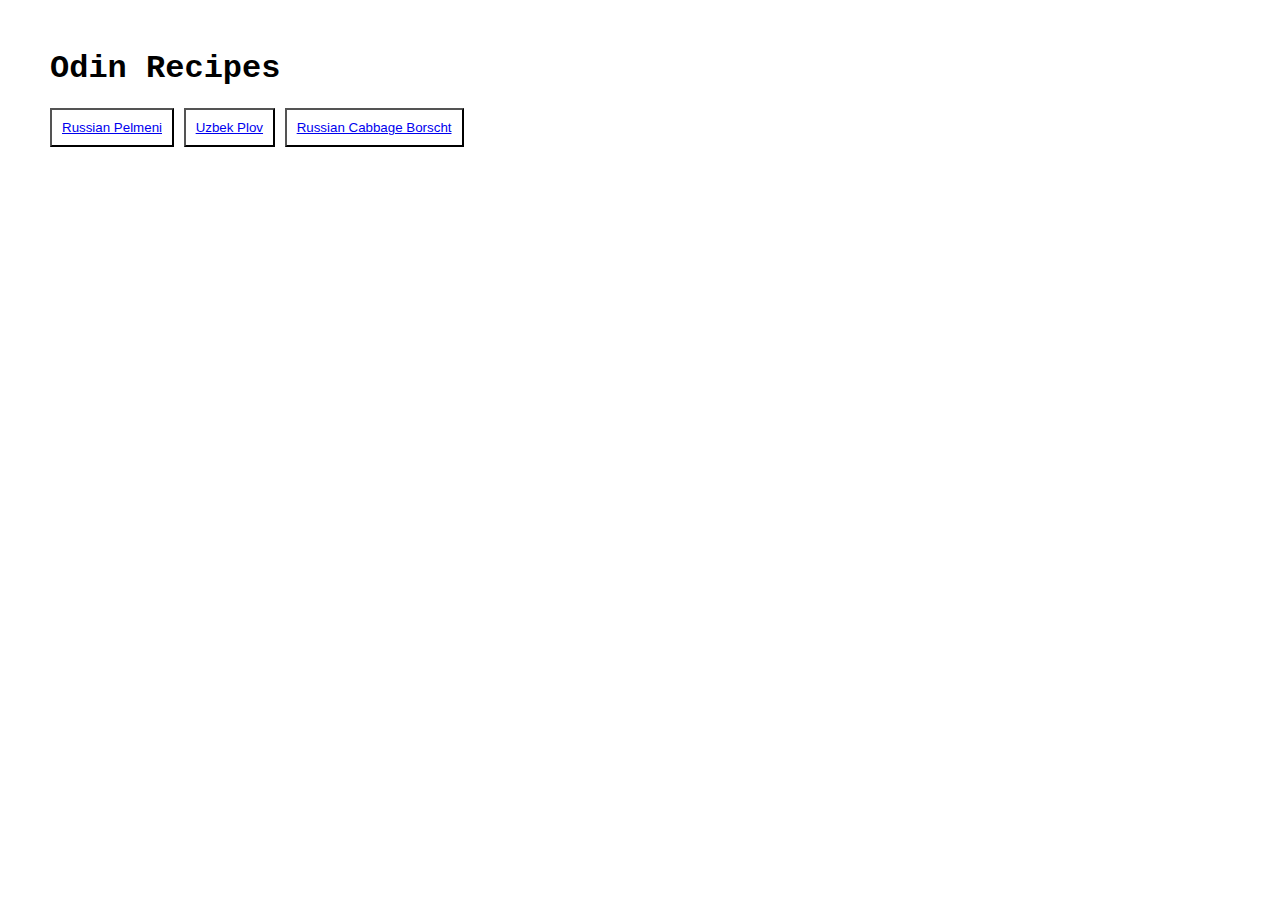
<file: index.html>
<!DOCTYPE html>
<html lang="en">
    <head>
        <meta charset="utf-8">
        <title>Odin Recipes</title>
        <link rel="stylesheet" href="styles.css">
    </head>
    <body>
        <h1 class="title">Odin Recipes</h1>
        <button class="rez_button"><a href="recipes/russian_pelmeni.html">Russian Pelmeni</a></button>
        <button class="rez_button"><a href="recipes/uzbek_plov.html">Uzbek Plov</a></button>
        <button class="rez_button"><a href="recipes/russian_cabbage_borscht.html">Russian Cabbage Borscht</a></button>
    </body>
</html>
</file>
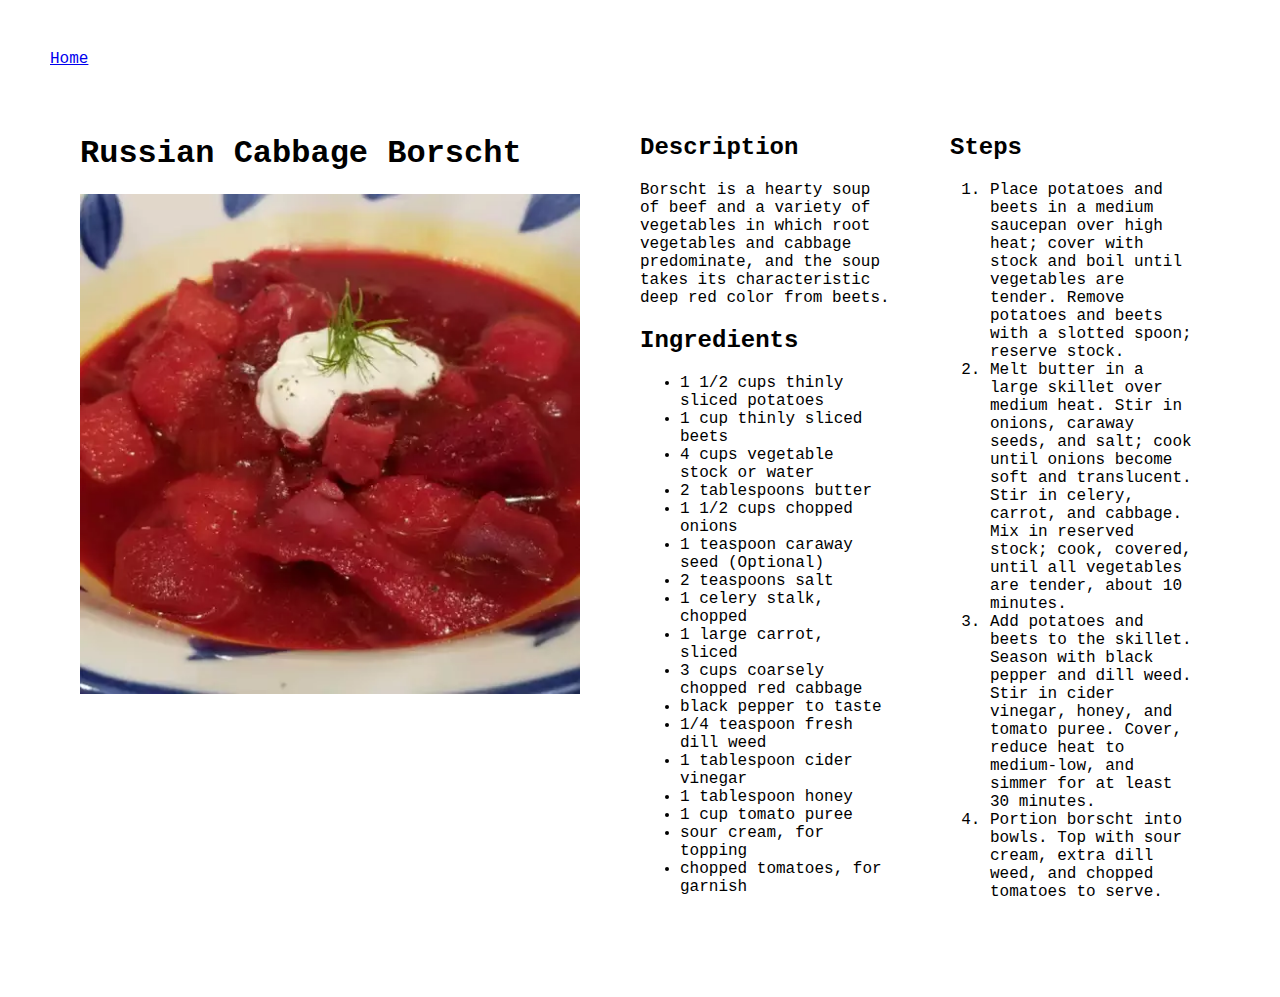
<file: recipes/russian_cabbage_borscht.html>
<!DOCTYPE html>
<html lang="en">
  <head>
    <meta charset="utf-8" />
    <title>Russian Cabbage Borscht</title>
    <link rel="stylesheet" href="../styles.css" />
  </head>
  <body>
    <a href="../index.html">Home</a>
    <p></p>
    <div class="flex">
      <div class="container">
        <h1>Russian Cabbage Borscht</h1>
        <img
          src="../Images/russian_cabbage_borscht.webp"
          alt="Russian Cabbage Borscht"
          height="500"
          width="500"
        />
      </div>
      <div class="container">
        <h2>Description</h2>
        <p>
          Borscht is a hearty soup of beef and a variety of vegetables in which
          root vegetables and cabbage predominate, and the soup takes its
          characteristic deep red color from beets.
        </p>
        <h2>Ingredients</h2>
        <ul>
          <li>1 1/2 cups thinly sliced potatoes</li>
          <li>1 cup thinly sliced beets</li>
          <li>4 cups vegetable stock or water</li>
          <li>2 tablespoons butter</li>
          <li>1 1/2 cups chopped onions</li>
          <li>1 teaspoon caraway seed (Optional)</li>
          <li>2 teaspoons salt</li>
          <li>1 celery stalk, chopped</li>
          <li>1 large carrot, sliced</li>
          <li>3 cups coarsely chopped red cabbage</li>
          <li>black pepper to taste</li>
          <li>1/4 teaspoon fresh dill weed</li>
          <li>1 tablespoon cider vinegar</li>
          <li>1 tablespoon honey</li>
          <li>1 cup tomato puree</li>
          <li>sour cream, for topping</li>
          <li>chopped tomatoes, for garnish</li>
        </ul>
      </div>
      <div class="container">
        <h2>Steps</h2>
        <ol>
          <li>
            Place potatoes and beets in a medium saucepan over high heat; cover
            with stock and boil until vegetables are tender. Remove potatoes and
            beets with a slotted spoon; reserve stock.
          </li>
          <li>
            Melt butter in a large skillet over medium heat. Stir in onions,
            caraway seeds, and salt; cook until onions become soft and
            translucent. Stir in celery, carrot, and cabbage. Mix in reserved
            stock; cook, covered, until all vegetables are tender, about 10
            minutes.
          </li>
          <li>
            Add potatoes and beets to the skillet. Season with black pepper and
            dill weed. Stir in cider vinegar, honey, and tomato puree. Cover,
            reduce heat to medium-low, and simmer for at least 30 minutes.
          </li>
          <li>
            Portion borscht into bowls. Top with sour cream, extra dill weed,
            and chopped tomatoes to serve.
          </li>
        </ol>
      </div>
    </div>
  </body>
</html>
</file>
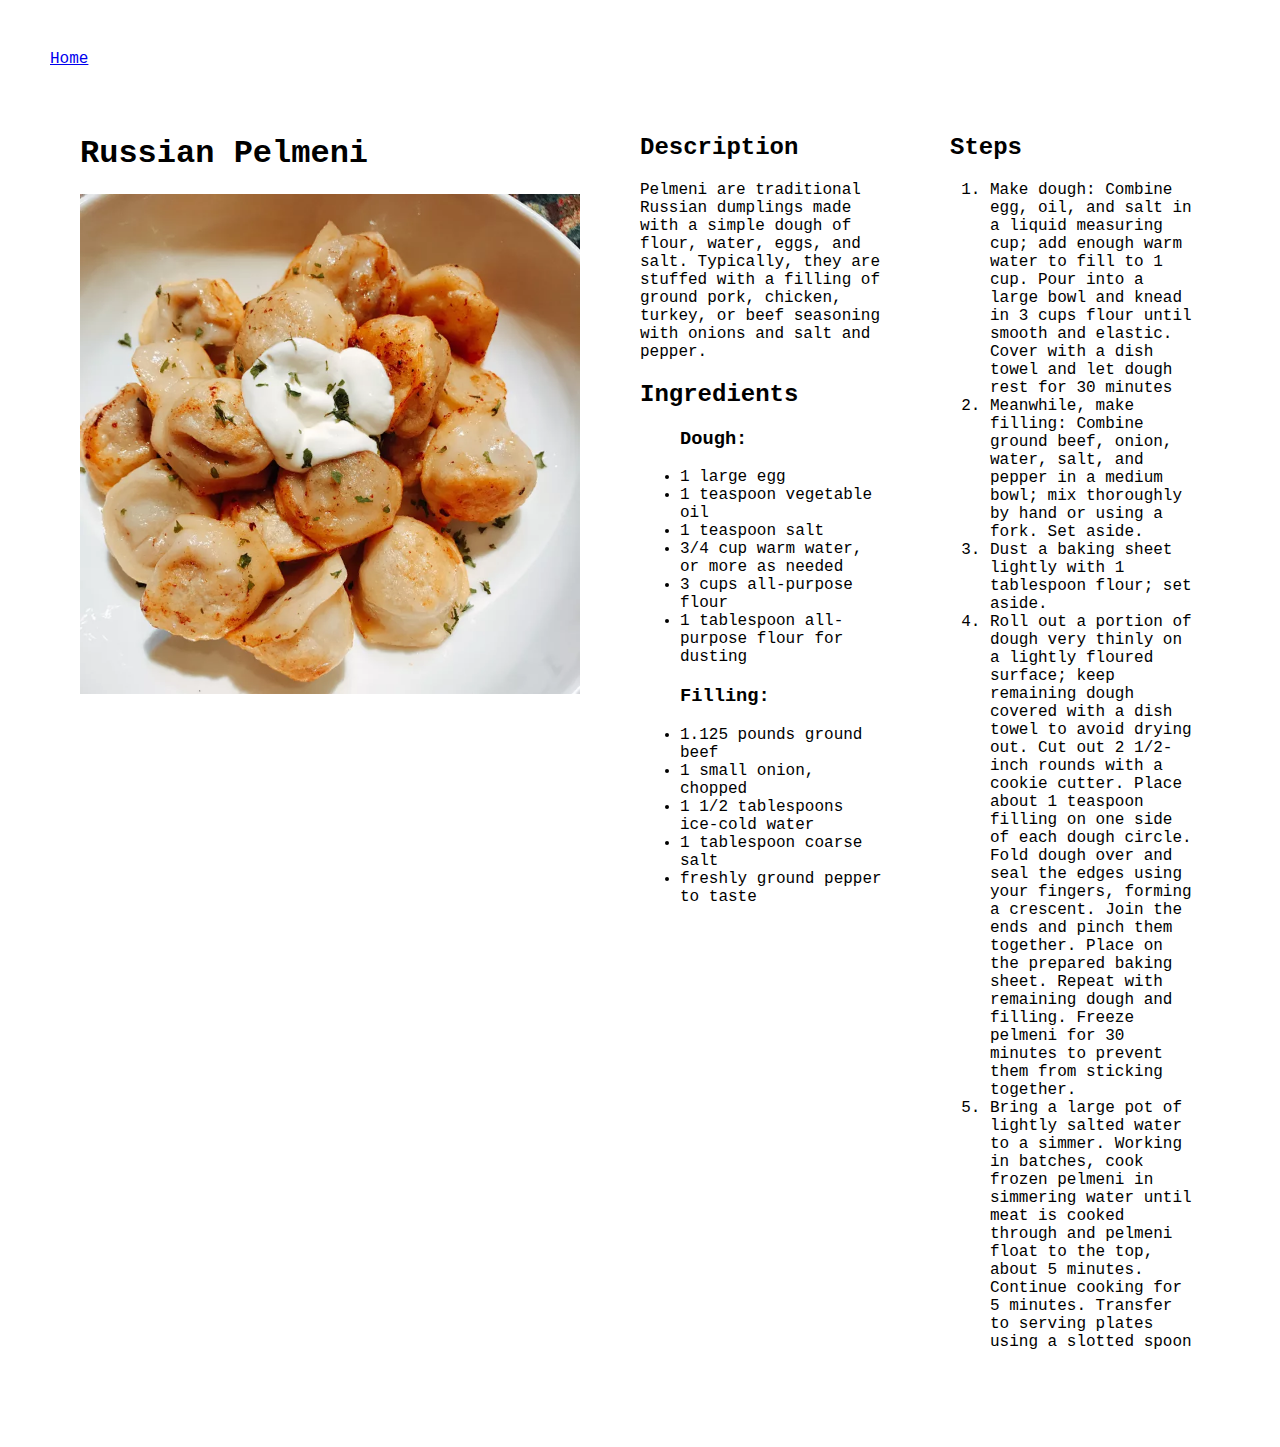
<file: recipes/russian_pelmeni.html>
<!DOCTYPE html>
<html lang="en">
  <head>
    <meta charset="utf-8" />
    <title>Russian Pelmeni</title>
    <link rel="stylesheet" href="../styles.css" />
  </head>
  <body>
    <a href="../index.html">Home</a>
    <p></p>
    <div class="flex">
      <div class="container">
        <h1>Russian Pelmeni</h1>
        <img
          src="../Images/russian_pelmeni.webp"
          alt="Russian Pelmeni"
          height="500"
          width="500"
          class="img"
        />
      </div>
      <div class="container">
        <h2>Description</h2>
        <p>
          Pelmeni are traditional Russian dumplings made with a simple dough of
          flour, water, eggs, and salt. Typically, they are stuffed with a
          filling of ground pork, chicken, turkey, or beef seasoning with onions
          and salt and pepper.
        </p>
        <h2>Ingredients</h2>
        <ul>
          <h3>Dough:</h3>
          <li>1 large egg</li>
          <li>1 teaspoon vegetable oil</li>
          <li>1 teaspoon salt</li>
          <li>3/4 cup warm water, or more as needed</li>
          <li>3 cups all-purpose flour</li>
          <li>1 tablespoon all-purpose flour for dusting</li>
          <h3>Filling:</h3>
          <li>1.125 pounds ground beef</li>
          <li>1 small onion, chopped</li>
          <li>1 1/2 tablespoons ice-cold water</li>
          <li>1 tablespoon coarse salt</li>
          <li>freshly ground pepper to taste</li>
        </ul>
      </div>
      <div class="container">
        <h2>Steps</h2>
        <ol>
          <li>
            Make dough: Combine egg, oil, and salt in a liquid measuring cup;
            add enough warm water to fill to 1 cup. Pour into a large bowl and
            knead in 3 cups flour until smooth and elastic. Cover with a dish
            towel and let dough rest for 30 minutes
          </li>
          <li>
            Meanwhile, make filling: Combine ground beef, onion, water, salt,
            and pepper in a medium bowl; mix thoroughly by hand or using a fork.
            Set aside.
          </li>
          <li>
            Dust a baking sheet lightly with 1 tablespoon flour; set aside.
          </li>
          <li>
            Roll out a portion of dough very thinly on a lightly floured
            surface; keep remaining dough covered with a dish towel to avoid
            drying out. Cut out 2 1/2-inch rounds with a cookie cutter. Place
            about 1 teaspoon filling on one side of each dough circle. Fold
            dough over and seal the edges using your fingers, forming a
            crescent. Join the ends and pinch them together. Place on the
            prepared baking sheet. Repeat with remaining dough and filling.
            Freeze pelmeni for 30 minutes to prevent them from sticking
            together.
          </li>
          <li>
            Bring a large pot of lightly salted water to a simmer. Working in
            batches, cook frozen pelmeni in simmering water until meat is cooked
            through and pelmeni float to the top, about 5 minutes. Continue
            cooking for 5 minutes. Transfer to serving plates using a slotted
            spoon
          </li>
        </ol>
      </div>
    </div>
  </body>
</html>
</file>
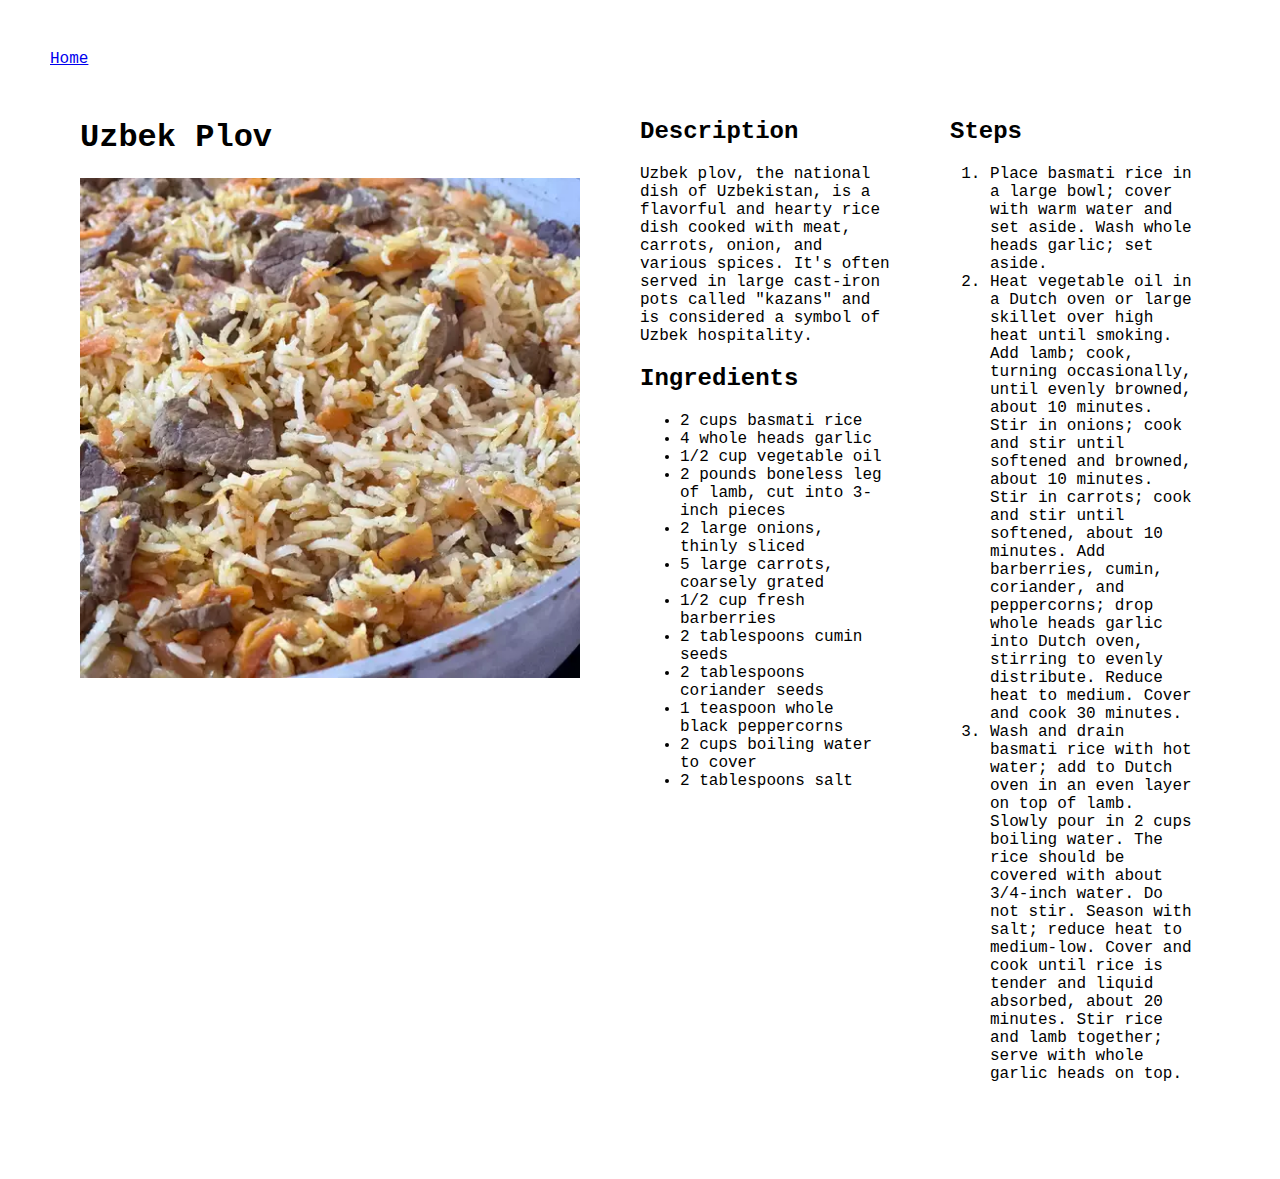
<file: recipes/uzbek_plov.html>
<!DOCTYPE html>
<html lang="en">
  <head>
    <meta charset="utf-8" />
    <title>Uzbek Plov</title>
    <link rel="stylesheet" href="../styles.css" />
  </head>
  <body>
    <a href="../index.html">Home</a>
    <div class="flex">
      <div class="container">
        <h1>Uzbek Plov</h1>
        <img
          src="../Images/uzbek_plov.webp"
          alt="Uzbek Plov"
          height="500"
          width="500"
        />
      </div>
      <div class="container">
        <h2>Description</h2>
        <p>
          Uzbek plov, the national dish of Uzbekistan, is a flavorful and hearty
          rice dish cooked with meat, carrots, onion, and various spices. It's
          often served in large cast-iron pots called "kazans" and is considered
          a symbol of Uzbek hospitality.
        </p>
        <h2>Ingredients</h2>
        <ul>
          <li>2 cups basmati rice</li>
          <li>4 whole heads garlic</li>
          <li>1/2 cup vegetable oil</li>
          <li>2 pounds boneless leg of lamb, cut into 3-inch pieces</li>
          <li>2 large onions, thinly sliced</li>
          <li>5 large carrots, coarsely grated</li>
          <li>1/2 cup fresh barberries</li>
          <li>2 tablespoons cumin seeds</li>
          <li>2 tablespoons coriander seeds</li>
          <li>1 teaspoon whole black peppercorns</li>
          <li>2 cups boiling water to cover</li>
          <li>2 tablespoons salt</li>
        </ul>
      </div>
      <div class="container">
        <h2>Steps</h2>
        <ol>
          <li>
            Place basmati rice in a large bowl; cover with warm water and set
            aside. Wash whole heads garlic; set aside.
          </li>
          <li>
            Heat vegetable oil in a Dutch oven or large skillet over high heat
            until smoking. Add lamb; cook, turning occasionally, until evenly
            browned, about 10 minutes. Stir in onions; cook and stir until
            softened and browned, about 10 minutes. Stir in carrots; cook and
            stir until softened, about 10 minutes. Add barberries, cumin,
            coriander, and peppercorns; drop whole heads garlic into Dutch oven,
            stirring to evenly distribute. Reduce heat to medium. Cover and cook
            30 minutes.
          </li>
          <li>
            Wash and drain basmati rice with hot water; add to Dutch oven in an
            even layer on top of lamb. Slowly pour in 2 cups boiling water. The
            rice should be covered with about 3/4-inch water. Do not stir.
            Season with salt; reduce heat to medium-low. Cover and cook until
            rice is tender and liquid absorbed, about 20 minutes. Stir rice and
            lamb together; serve with whole garlic heads on top.
          </li>
        </ol>
      </div>
    </div>
  </body>
</html>
</file>
<file: styles.css>
body
{
    font-family: 'Courier New', Courier, monospace;
    margin: 50px;
}

.rez_button
{
    padding: 10px;
    background-color: white;
}

.flex
{
    display: flex;
    flex-direction: row;
    align-items: flex-start;
}

.container
{
    margin: 30px;
    width: 500px;
}
</file>
